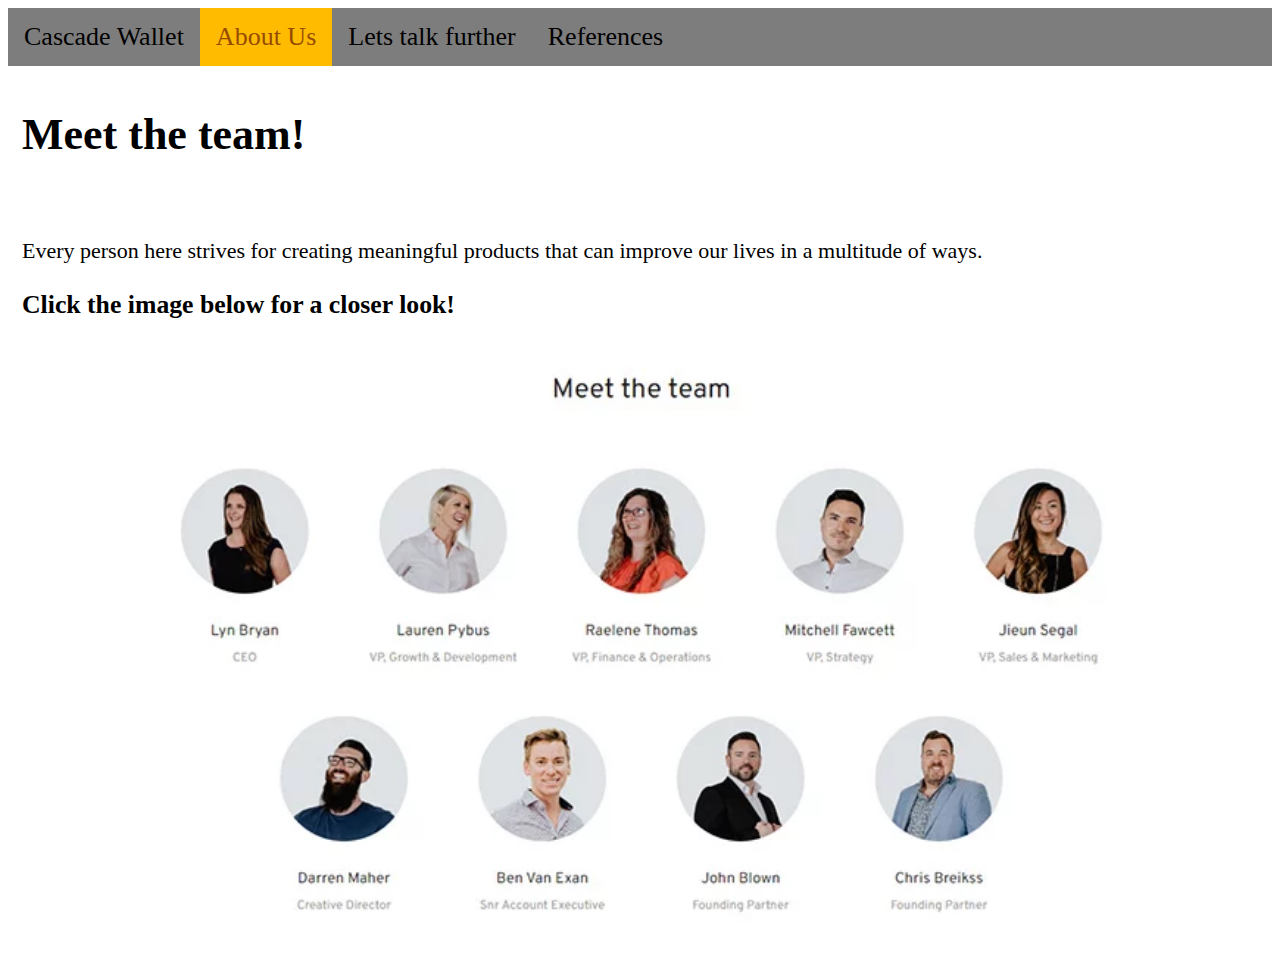
<file: lab02/section1.html>
<!DOCTYPE html>
<html>

<head>
    <title>About Us</title>

    <!-- Including the main.css file for styling -->
    <link rel="stylesheet" href="css/main.css">

    <!-- Including the Font Awesome CSS library for icons -->
    <link rel="stylesheet" href="https://cdnjs.cloudflare.com/ajax/libs/font-awesome/4.7.0/css/font-awesome.min.css">
</head>

<body>

    <!-- Navigation bar -->
    <div class="topnav" id="myTopnav">
        <!-- Links to different sections -->
        <a href="index.html">Cascade Wallet</a>

        <!-- Active link pointing to the section1.html page -->
        <a class="active" href="section1.html">About Us</a>

        
        <a href="section3.html">Lets talk further</a>
       
        <a href="references.html">References</a>

        <!-- "Hamburger menu" / "Bar icon" to toggle the navigation links on smaller screens -->
        <a href="javascript:void(0);" class="icon">
            <i class="fa fa-bars"></i>
        </a>
    </div>

    <!-- Page content -->
    <div class="content">
        <!-- Section 1 content -->
        <h1>Meet the team!</h1>
        <br>
        <p>Every person here strives for creating meaningful products that can improve our lives in a multitude of ways.</p>

        <h3>Click the image below for a closer look!</h3>

        <!-- Trigger the Modal -->
        <img id="myImg" src="img/top-inspiring-digital-agency-meet-the-team-page-examples-major-tom-jpg.webp" alt="Meet the Team" style="width:100%">

        <!-- The Modal -->
        <div id="myModal" class="modal">

        <!-- The Close Button -->
        <span class="close">&times;</span>

        <!-- Modal Content (The Image) -->
        <img class="modal-content" id="img01">

        <!-- Modal Caption (Image Text) -->
        <div id="caption"></div>
</div>
    </div>
    
    <!-- Including the main.js file for JavaScript functionality -->
    <script src="js/main.js"></script>

</body>

</html>
</file>
<file: lab02/css/main.css>
/* Add a black background color to the top navigation */
.topnav {
  background-color: #7d7d7d;
  overflow: hidden;
}

/* Style the links inside the navigation bar */
.topnav a {
  float: left;
  display: block;
  color: hsl(0, 0%, 0%);
  text-align: center;
  padding: 14px 16px;
  text-decoration: none;
  font-size: 26px;
}

/* Change the color of links on hover */
.topnav a:hover {
  background-color: #ffbb00;
  color: black;
}

/* Add an active class to highlight the current page */
.topnav a.active {
  background-color: #ffbb00;
  color:  #964B00;
}

/* Hide the icon that should open and close the topnav on small screens */
.topnav .icon {
  display: none;
}

.images {
  width: 100%;
  height: auto;
}

/* Style for page content */
.content {
  padding: 14px;
  font-size: 22px;
}

/* When the screen is less than 975 pixels wide */
@media screen and (max-width: 975px) {
  /* Hide all links, except for the selected tab */
  .topnav a:not(.active) {
    display: none;
  }

  /* Show the icon that should open and close the topnav */
  .topnav a.icon {
    float: right;
    display: block;
  }
}

/* Style the video: 100% width and height to cover the entire window */
#myVideo {
  width: 100%;
  height: auto;
}

/* Add some content at the bottom of the video/page */
.videoContent {
  position: relative;
  background: rgba(0, 0, 0, 0.5);
  color: #f1f1f1;
  width: auto;
  padding: 20px;
}

/* Style inputs with type="text", select elements and textareas */
input[type=text], select, textarea {
  width: 100%; /* Full width */
  padding: 12px; /* Some padding */ 
  border: 1px solid #ccc; /* Gray border */
  border-radius: 4px; /* Rounded borders */
  box-sizing: border-box; /* Make sure that padding and width stays in place */
  margin-top: 6px; /* Add a top margin */
  margin-bottom: 16px; /* Bottom margin */
  resize: vertical /* Allow the user to vertically resize the textarea (not horizontally) */
}

/* Styled the submit button with a specific background color etc */
input[type=submit] {
  background-color: #04AA6D;
  color: white;
  padding: 12px 20px;
  border: none;
  border-radius: 4px;
  cursor: pointer;
}

/* When moving the mouse over the submit button, add a darker green color */
input[type=submit]:hover {
  background-color: #45a049;
}

/* Add a background color and some padding around the form */
.container {
  border-radius: 5px;
  background-color: #f2f2f2;
  padding: 20px;
}

/* Style the buttons that are used to open and close the accordion panel */
.accordion {
  background-color: #eee;
  color: #444;
  cursor: pointer;
  padding: 18px;
  width: 100%;
  text-align: left;
  border: none;
  outline: none;
  transition: 0.4s;
}

/* Add a background color to the button if it is clicked on (add the .active class with JS), and when you move the mouse over it (hover) */
.active, .accordion:hover {
  background-color: #ccc;
}

/* Style the accordion panel. Note: hidden by default */
.panel {
  padding: 0 18px;
  background-color: white;
  display: none;
  overflow: hidden;
}


/* When the screen is less than 800 pixels wide, if the user clicks on the icon */
/* the "responsive" class attribute will be added to the topnav by the JavaScript code */
/* This media query sets the style for the unfolded topnav */
/* It makes the topnav look good on small screens (display the links vertically instead of horizontally)  */
@media screen and (max-width: 800px) {
  .topnav.responsive {
    position: relative;
  }

  .topnav.responsive a.icon {
    position: absolute;
    right: 0;
    top: 0;
  }

  .topnav.responsive a {
    float: none;
    display: block;
    text-align: left;
  }
}

/* Style the Image Used to Trigger the Modal */
#myImg {
  border-radius: 5px;
  cursor: pointer;
  transition: 0.3s;
}

#myImg:hover {opacity: 0.7;}

/* The Modal (background) */
.modal {
  display: none; /* Hidden by default */
  position: fixed; /* Stay in place */
  z-index: 1; /* Sit on top */
  padding-top: 100px; /* Location of the box */
  left: 0;
  top: 0;
  width: 100%; /* Full width */
  height: 100%; /* Full height */
  overflow: auto; /* Enable scroll if needed */
  background-color: rgb(0,0,0); /* Fallback color */
  background-color: rgba(0,0,0,0.9); /* Black w/ opacity */
}

/* HOVER IMAGE ON ABOUT US PAGE */
/* Modal Content (Image) */
.modal-content {
  margin: auto;
  display: block;
  width: 80%;
  max-width: 700px;
}

/* Caption of Modal Image (Image Text) - Same Width as the Image */
#caption {
  margin: auto;
  display: block;
  width: 80%;
  max-width: 700px;
  text-align: center;
  color: #ccc;
  padding: 10px 0;
  height: 150px;
}

/* Add Animation - Zoom in the Modal */
.modal-content, #caption {
  animation-name: zoom;
  animation-duration: 0.6s;
}

@keyframes zoom {
  from {transform:scale(0)}
  to {transform:scale(1)}
}

/* The Close Button */
.close {
  position: absolute;
  top: 15px;
  right: 35px;
  color: #f1f1f1;
  font-size: 40px;
  font-weight: bold;
  transition: 0.3s;
}

.close:hover,
.close:focus {
  color: #bbb;
  text-decoration: none;
  cursor: pointer;
}

/* 100% Image Width on Smaller Screens */
@media only screen and (max-width: 700px){
  .modal-content {
    width: 100%;
  }
}
</file>
